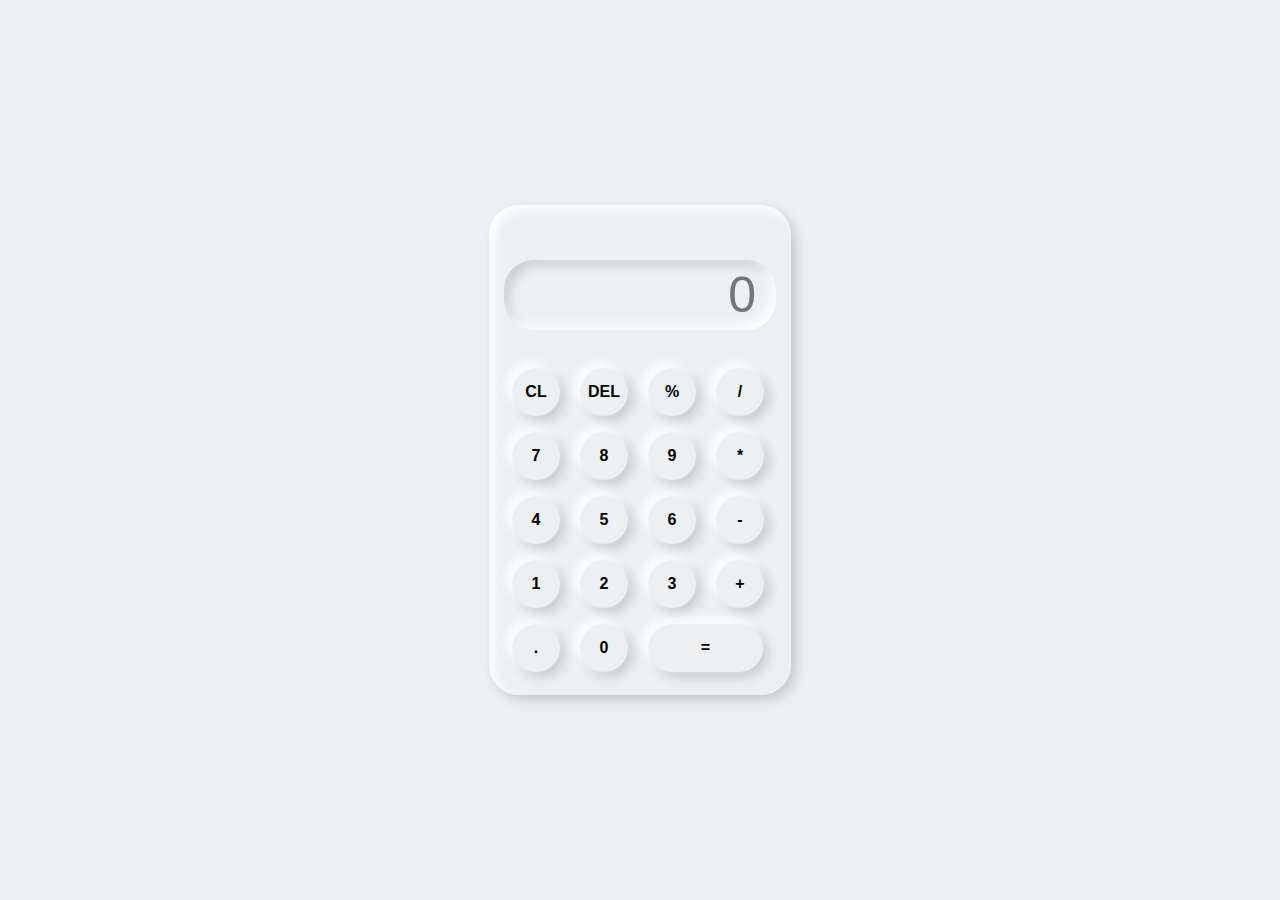
<file: indax.html>
<!DOCTYPE html>
<html>

<head>
  <meta charset="UTF-8">
  <meta name="viewport" content="width=device-width, initial-scale=1">
  <title> Calculator</title>

  <link rel="stylesheet" href="style.css">

</head>

<body>
  <div class="container">
    <div class="calculator">
      <input type="text" placeholder="0" id="output-screen">
      <button onclick="clr()">CL</button>
      <button onclick="del()">DEL</button>
      <button onclick="display('%')">%</button>
      <button onclick="display('/')">/</button>
      <button onclick="display('7')">7</button>
      <button onclick="display('8')">8</button>
      <button onclick="display('9')">9</button>
      <button onclick="display('*')">*</button>
      <button onclick="display('4')">4</button>
      <button onclick="display('5')">5</button>
      <button onclick="display('6')">6</button>
      <button onclick="display('-')">-</button>
      <button onclick="display('1')">1</button>
      <button onclick="display('2')">2</button>
      <button onclick="display('3')">3</button>
      <button onclick="display('+')">+</button>
      <button onclick="display('.')">.</button>
      <button onclick="display('0')">0</button>
      <button onclick="calculate()" class="equal">=</button>
    </div>
  </div>

  <script src="main.js"></script>


</body>

</html>
</file>
<file: style.css>
* {
  margin: 0px;
  padding: 0px;
  box-sizing: border-box;
  background-color: #ecf0f3;
  font-family: sans-serif;
  outline: none;
}

.container {
  height: 100vh;
  display: flex;
  justify-content: center;
  align-items: center;
}

.calculator {
  background-color: #ecf0f3;
  padding: 15px;
  border-radius: 30px;
  box-shadow: inset 5px 5px 12px #ffffff, 5px 5px 12px rgba(0, 0, 0, .16);
  display: grid;
  grid-template-columns: repeat(4, 68px);
}

input {
  grid-column: span 4;
  height: 70px;
  widows: 260px;
  background-color: #ecf0f3;
  box-shadow: inset -5px -5px 12px #ffffff, inset 5px 5px 12px rgba(0, 0, 0, .16);
  border: none;
  border-radius: 30px;
  color: rgb(72, 72 ,72);
  font-size: 50px;
  text-align: end;
  margin-top: 40px;
  margin-bottom: 30px;
  padding: 20px;
}


button {
  height: 48px;
  width: 48px;
  background-color: #ecf0f3;
  box-shadow: -5px -5px 12px #ffffff, 5px 5px 12px rgba(0, 0, 0, .16);
  border: none;
  border-radius: 50%;
  margin: 8px;
  font-size: 16px;
  font-weight: bold;
}


.equal {
  width: 115px;
  border-radius: 40px;
  background-color: #ecf0f3;
  box-shadow: -5px -5px 12px #ffffff, 5px 5px 12px rgba(0, 0, 0, .16);
}
</file>
